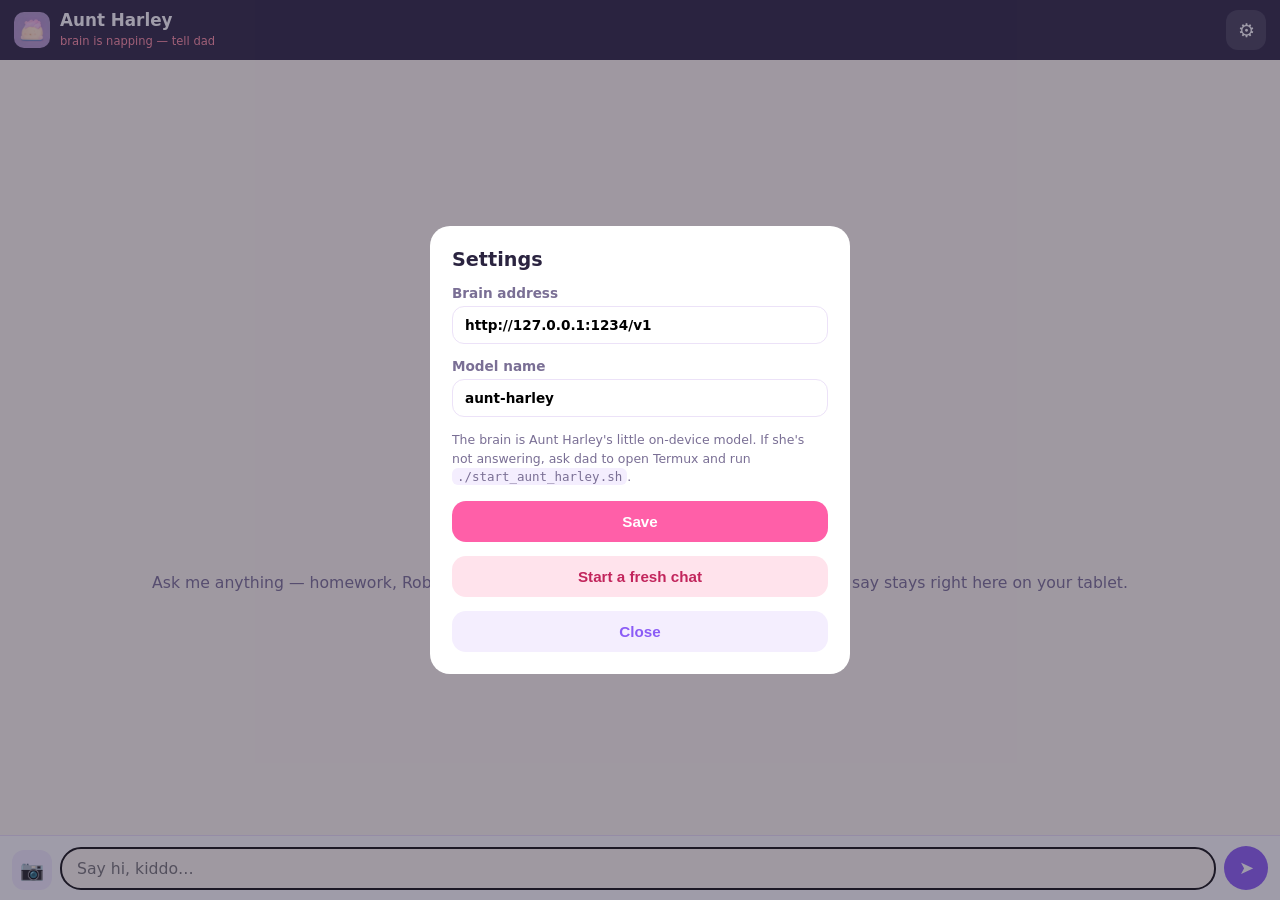
<file: tablet/index.html>
<!DOCTYPE html>
<html lang="en">
<head>
<meta charset="UTF-8">
<meta name="viewport" content="width=device-width, initial-scale=1.0, viewport-fit=cover">
<title>Aunt Harley</title>
<meta name="description" content="Aunt Harley lives on your tablet, 100% local and private.">
<link rel="manifest" href="../assets/pwa/manifest.webmanifest">
<link rel="icon" type="image/png" href="../assets/pwa/icon-192.png">
<link rel="apple-touch-icon" href="../assets/pwa/apple-touch-icon.png">
<meta name="theme-color" content="#2b2440">
<link rel="stylesheet" href="style.css">
</head>
<body>

<header class="topbar">
  <img src="../assets/pwa/icon-192.png" alt="Aunt Harley" class="mark">
  <div class="title">
    <h1>Aunt Harley</h1>
    <span id="brain-status" class="status">checking brain…</span>
  </div>
  <button id="settings-btn" class="icon-btn" aria-label="Settings">⚙</button>
</header>

<main id="chat" class="chat" aria-live="polite">
  <div class="welcome" id="welcome">
    <img src="../assets/mascots/squishies-hero.png" alt="The Squishies" class="welcome-art">
    <p class="greeting">Hey kiddo. I'm Aunt Harley.</p>
    <p class="welcome-text">Ask me anything — homework, Roblox Studio, shirt ideas, or just venting. Everything we say stays right here on your tablet.</p>
  </div>
</main>

<footer class="composer">
  <button id="attach-btn" class="icon-btn" aria-label="Attach a picture" title="Share a picture">📷</button>
  <input type="file" id="file-input" accept="image/*" hidden>
  <div id="attach-preview" class="attach-preview" hidden>
    <img id="attach-img" alt="Attached picture">
    <button id="attach-remove" class="icon-btn small">✕</button>
  </div>
  <textarea id="input" rows="1" placeholder="Say hi, kiddo…" aria-label="Message"></textarea>
  <button id="send-btn" class="send-btn" aria-label="Send">➤</button>
</footer>

<div id="settings" class="settings" hidden>
  <div class="settings-panel">
    <h2>Settings</h2>
    <label>Brain address
      <input id="set-endpoint" type="text" placeholder="http://127.0.0.1:1234/v1">
    </label>
    <label>Model name
      <input id="set-model" type="text" placeholder="aunt-harley">
    </label>
    <p class="hint">The brain is Aunt Harley's little on-device model. If she's not answering, ask dad to open Termux and run <code>./start_aunt_harley.sh</code>.</p>
    <button id="save-settings" class="primary">Save</button>
    <button id="clear-chat" class="danger">Start a fresh chat</button>
    <button id="close-settings" class="ghost">Close</button>
  </div>
</div>

<script src="chat.js"></script>
</body>
</html>
</file>
<file: tablet/style.css>
/* Aunt Harley tablet PWA — pastel, soft, kid-first */
:root {
  --ink: #2b2440;
  --pink: #ff5fa8;
  --purple: #8b5cf6;
  --lilac: #f4eefe;
  --cream: #fff8f0;
  --muted: #7a6f95;
  --card: #ffffff;
}

* { box-sizing: border-box; margin: 0; padding: 0; }
html, body { height: 100%; }

body {
  font-family: "Segoe UI", Roboto, system-ui, sans-serif;
  color: var(--ink);
  background: var(--cream);
  display: flex;
  flex-direction: column;
  height: 100dvh;
  overflow: hidden;
}

/* Top bar */
.topbar {
  background: var(--ink);
  color: #fff;
  display: flex;
  align-items: center;
  gap: 10px;
  padding: 10px 14px;
  padding-top: calc(10px + env(safe-area-inset-top));
  flex-shrink: 0;
}
.mark { width: 36px; height: 36px; border-radius: 10px; }
.title { flex: 1; }
.title h1 { font-size: 1.05rem; line-height: 1.1; }
.status { font-size: 0.72rem; color: #b9aee0; }
.status.on { color: var(--lime, #b4f34c); }
.status.off { color: #ff8fa3; }

.icon-btn {
  background: rgba(255,255,255,0.12);
  border: none;
  color: #fff;
  font-size: 1.2rem;
  width: 40px;
  height: 40px;
  border-radius: 12px;
}
.icon-btn:active { background: rgba(255,255,255,0.25); }
.icon-btn.small { width: 28px; height: 28px; font-size: 0.9rem; }

/* Chat */
.chat {
  flex: 1;
  overflow-y: auto;
  padding: 16px 14px;
  display: flex;
  flex-direction: column;
  gap: 10px;
  -webkit-overflow-scrolling: touch;
}
.welcome { text-align: center; margin: auto 0; padding: 12px; }
.welcome-art { width: min(220px, 60vw); margin: 0 auto 14px; border-radius: 20px; }
.greeting { font-size: 1.5rem; font-weight: 700; margin-bottom: 6px; }
.welcome-text { color: var(--muted); font-size: 0.98rem; line-height: 1.55; }

.msg {
  max-width: 84%;
  padding: 11px 14px;
  border-radius: 18px;
  font-size: 0.98rem;
  line-height: 1.5;
  white-space: pre-wrap;
  overflow-wrap: anywhere;
  animation: pop 0.18s ease;
}
@keyframes pop { from { opacity: 0; transform: translateY(6px); } to { opacity: 1; } }

.msg.user {
  align-self: flex-end;
  background: var(--pink);
  color: #fff;
  border-bottom-right-radius: 6px;
}
.msg.bot {
  align-self: flex-start;
  background: var(--card);
  border: 1px solid #ece2f8;
  border-bottom-left-radius: 6px;
}
.msg .pic { max-width: 200px; max-height: 200px; border-radius: 12px; margin-bottom: 6px; display: block; }

.typing { align-self: flex-start; display: flex; gap: 5px; padding: 12px 16px; }
.typing span {
  width: 8px; height: 8px; border-radius: 50%;
  background: var(--purple);
  animation: blink 1.2s infinite;
}
.typing span:nth-child(2) { animation-delay: 0.2s; }
.typing span:nth-child(3) { animation-delay: 0.4s; }
@keyframes blink { 0%,80%,100% { opacity: 0.25; } 40% { opacity: 1; } }

/* Composer */
.composer {
  background: var(--card);
  border-top: 1px solid #ece2f8;
  padding: 10px 12px;
  padding-bottom: calc(10px + env(safe-area-inset-bottom));
  display: flex;
  align-items: flex-end;
  gap: 8px;
  flex-shrink: 0;
}
.composer .icon-btn { background: var(--lilac); color: var(--purple); flex-shrink: 0; }
.attach-preview { position: relative; margin-bottom: 6px; }
.attach-preview img { max-width: 56px; max-height: 56px; border-radius: 10px; }
.attach-preview .icon-btn { position: absolute; top: -8px; right: -8px; }
.composer textarea {
  flex: 1;
  border: 1px solid #ece2f8;
  border-radius: 20px;
  padding: 11px 16px;
  font: inherit;
  font-size: 0.98rem;
  resize: none;
  max-height: 120px;
  background: var(--cream);
  color: var(--ink);
}
.send-btn {
  background: var(--purple);
  border: none;
  color: #fff;
  width: 44px;
  height: 44px;
  border-radius: 50%;
  font-size: 1.1rem;
  flex-shrink: 0;
}
.send-btn:active { transform: scale(0.94); }

/* Settings */
.settings {
  position: fixed;
  inset: 0;
  background: rgba(43,36,64,0.45);
  display: flex;
  align-items: center;
  justify-content: center;
  padding: 20px;
  z-index: 20;
}
.settings-panel {
  background: var(--card);
  border-radius: 20px;
  padding: 22px;
  width: min(420px, 92vw);
  display: flex;
  flex-direction: column;
  gap: 14px;
}
.settings-panel h2 { font-size: 1.2rem; }
.settings-panel label { display: flex; flex-direction: column; gap: 5px; font-size: 0.85rem; font-weight: 600; color: var(--muted); }
.settings-panel input {
  border: 1px solid #ece2f8;
  border-radius: 12px;
  padding: 10px 12px;
  font: inherit;
}
.hint { font-size: 0.78rem; color: var(--muted); line-height: 1.5; }
.hint code { background: var(--lilac); padding: 1px 5px; border-radius: 6px; }
.settings-panel button { padding: 12px; border-radius: 14px; border: none; font-weight: 600; font-size: 0.95rem; }
.primary { background: var(--pink); color: #fff; }
.danger { background: #ffe3ec; color: #c2255c; }
.ghost { background: var(--lilac); color: var(--purple); }
</file>
